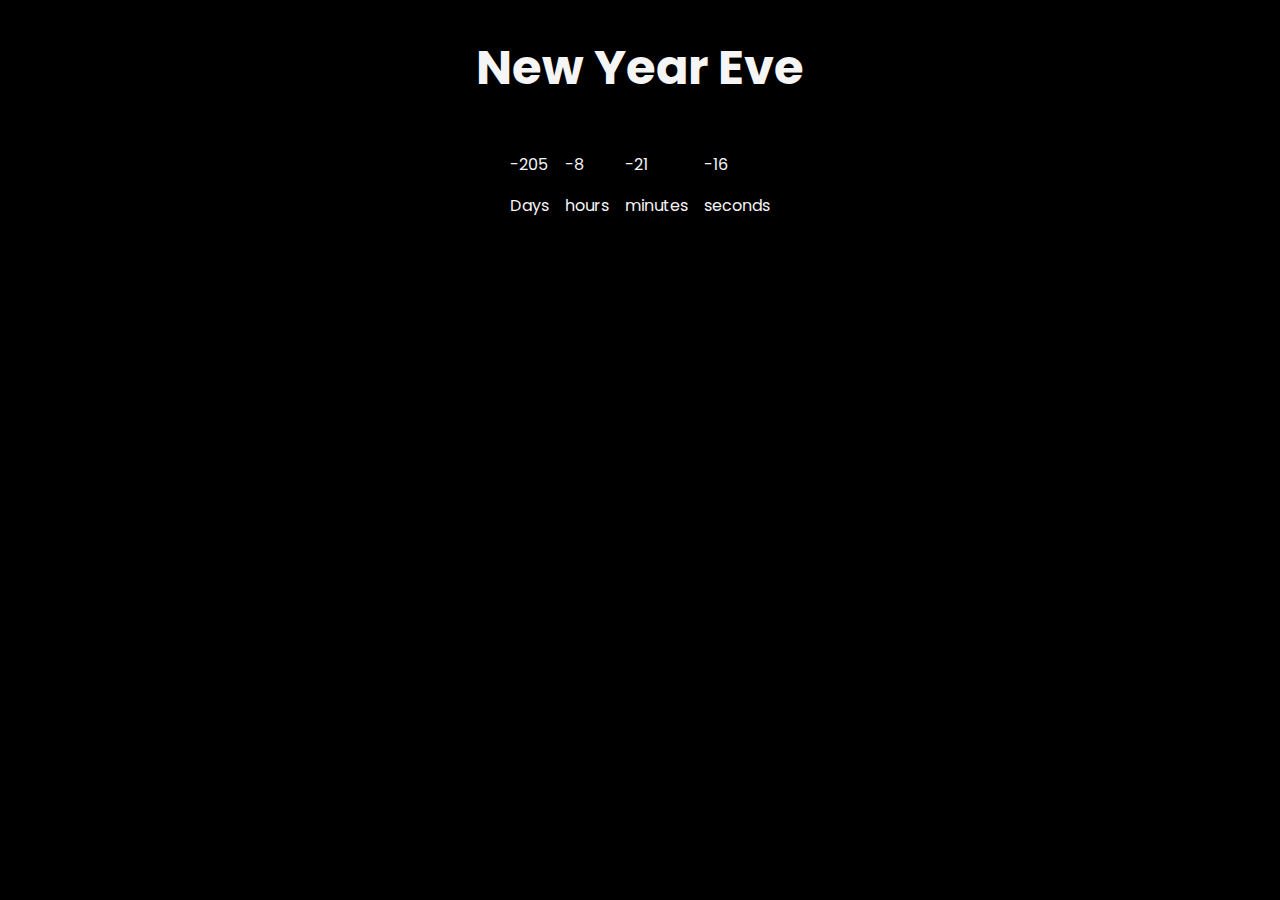
<file: countdown-timer/index.html>
<!DOCTYPE html>
<html lang="en">
<head>
    <meta charset="UTF-8">
    <meta name="viewport" content="width=device-width, initial-scale=1.0">
    <title>Countdown Timer</title>
    <link rel="stylesheet" href="style.css">
    
</head>
<body>
    <h1>New Year Eve</h1>

    <div class="countdown-container">
         <div class="Countdown-el days-c">
            <p class="big-text" id="days">0</p>
            <span>Days</span>
         </div>
         <div class="Countdown-el hours-c">
            <p class="big-text" id="hours">0</p>
            <span>hours</span>
         </div>
         <div class="Countdown-el minutes-c">
            <p class="big-text" id="minutes">0</p>
            <span>minutes</span>
         </div>
         <div class="Countdown-el seconds-c">
            <p class="big-text" id="seconds">0</p>
            <span>seconds</span>
         </div>
    </div>
    <script src="script.js" defer></script>
</body>
</html>
</file>
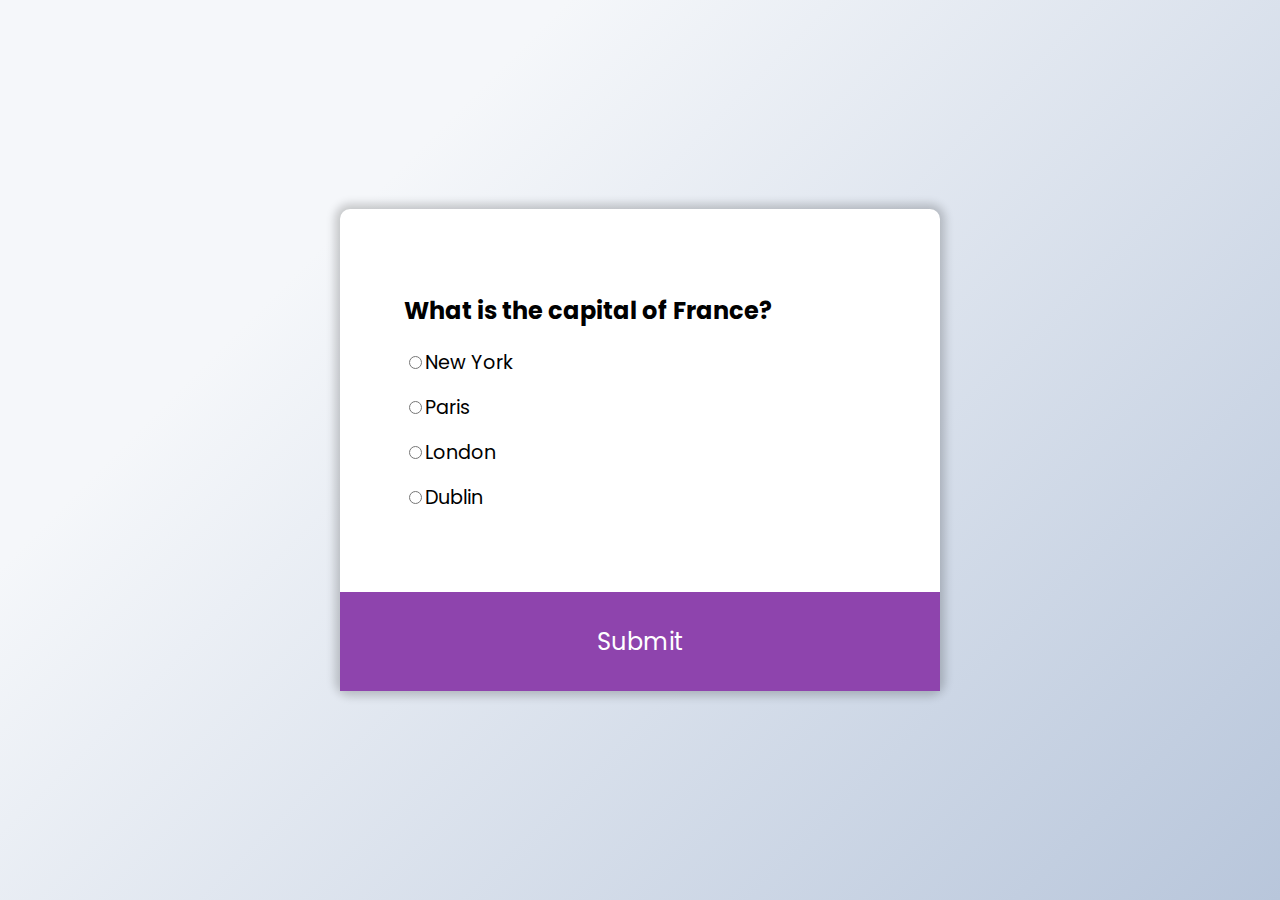
<file: quiz-app/index.html>
<!DOCTYPE html>
<html lang="en">
<head>
    <meta charset="UTF-8">
    <meta name="viewport" content="width=device-width, initial-scale=1.0">
    <title>Quiz App</title>
    <link rel="stylesheet" href="style.css">
</head>
<body>
    <div class="quiz-container">
      <div class="quiz-header">
          <h2 id="question">Question text</h2>
          <ul>
              <li>
                  <input type="radio" id="a" name="answer" class="answer"><label id="a_text" for="a">Option A</label>
              </li>
              <li>
                  <input type="radio" id="b" name="answer" class="answer"><label id="b_text" for="b">Option B</label>
              </li>
              <li>
                  <input type="radio" id="c" name="answer" class="answer"><label id="c_text" for="c">Option C</label>
              </li>
              <li>
                  <input type="radio" id="d" name="answer" class="answer"><label id="d_text" for="d">Option D</label>
              </li>
          </ul>
        </div>
        <button id="submit">Submit</button>
      
    </div>
    

    <script src="script.js"></script>
</body>
</html>
</file>
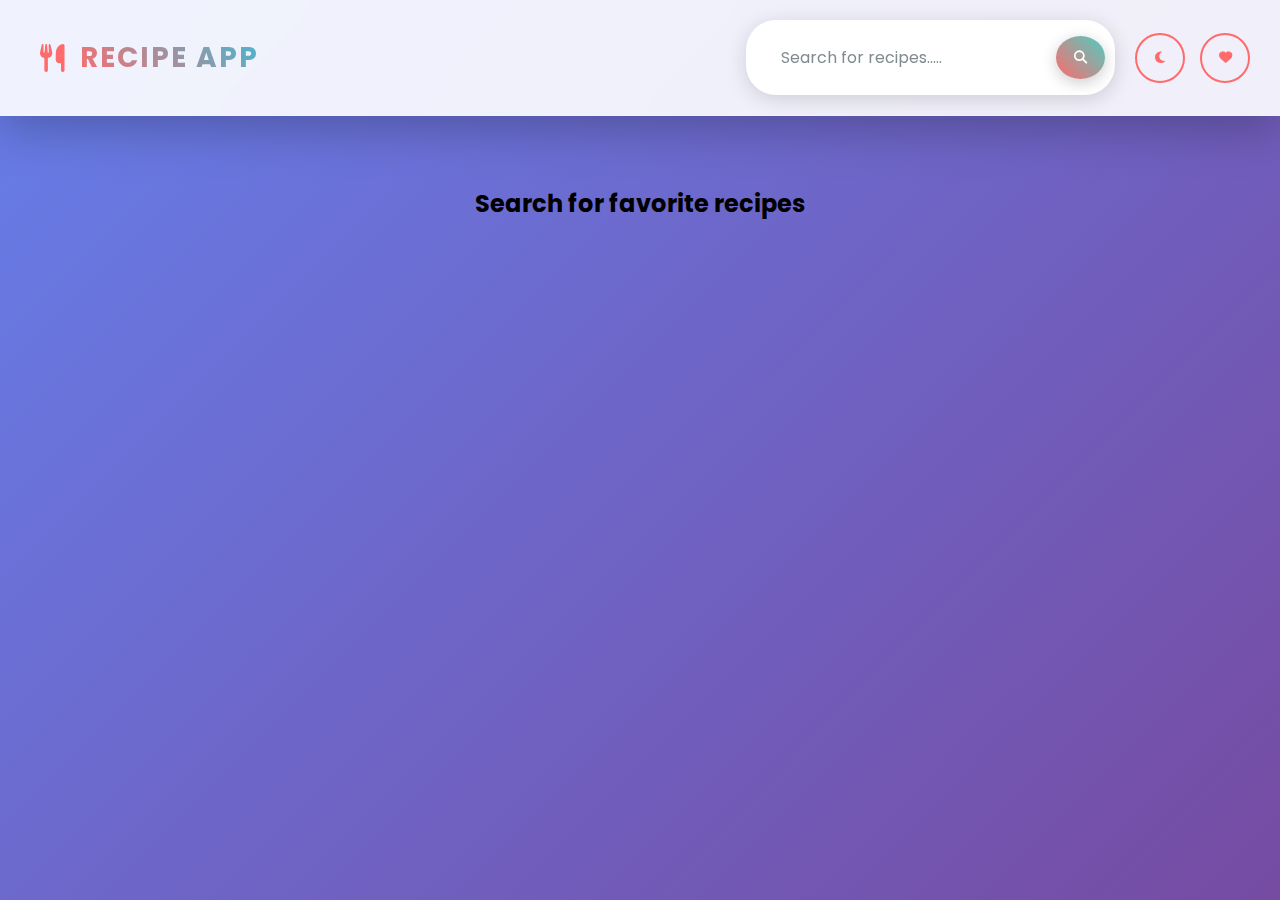
<file: Recipe App/index.html>
<!DOCTYPE html>
<html lang="en">
<head>
    <meta charset="UTF-8">
    <meta name="viewport" content="width=device-width, initial-scale=1.0">
    <title>Recipe App</title>
    <link rel="stylesheet" href="style.css">
    <link rel="stylesheet" href="https://cdnjs.cloudflare.com/ajax/libs/font-awesome/6.5.1/css/all.min.css" crossorigin="anonymous">

</head>
<body>
     <header>
        <nav>
            <div class="nav-brand">
                <i class="fas fa-utensils"></i>
                <h1>Recipe App</h1>
            </div>
            
            <div class="nav-menu">
                <form class="search-form">
                    <div class="search-container">
                        <input type="text" placeholder="Search for recipes....." class="searchBox">
                        <button type="submit" class="searchBtn">
                            <i class="fas fa-search"></i>
                        </button>
                    </div>
                </form>
                
                <div class="nav-controls">
                    <button type="button" class="theme-toggle" title="Toggle Theme">
                        <i class="fas fa-moon"></i>
                    </button>
                    <button type="button" class="favorites-btn" title="Favorites">
                        <i class="fas fa-heart"></i>
                    </button>
                </div>
            </div>
            
            <div class="hamburger">
                <span></span>
                <span></span>
                <span></span>
            </div>
        </nav>
     </header>

     <main>
        <section>
            <div class="recipe-container">
                <h2>Search for favorite recipes</h2>
            </div>
            <div class="recipe-details">
                <button type="button" class="recipe-close-btn">
                    <i class="fas fa-times"></i>
                </button>
                <div class="recipe-details-content"></div>
            </div>
        </section>
     </main>
  
     <script src="script.js"></script>
</body>
</html>
</file>
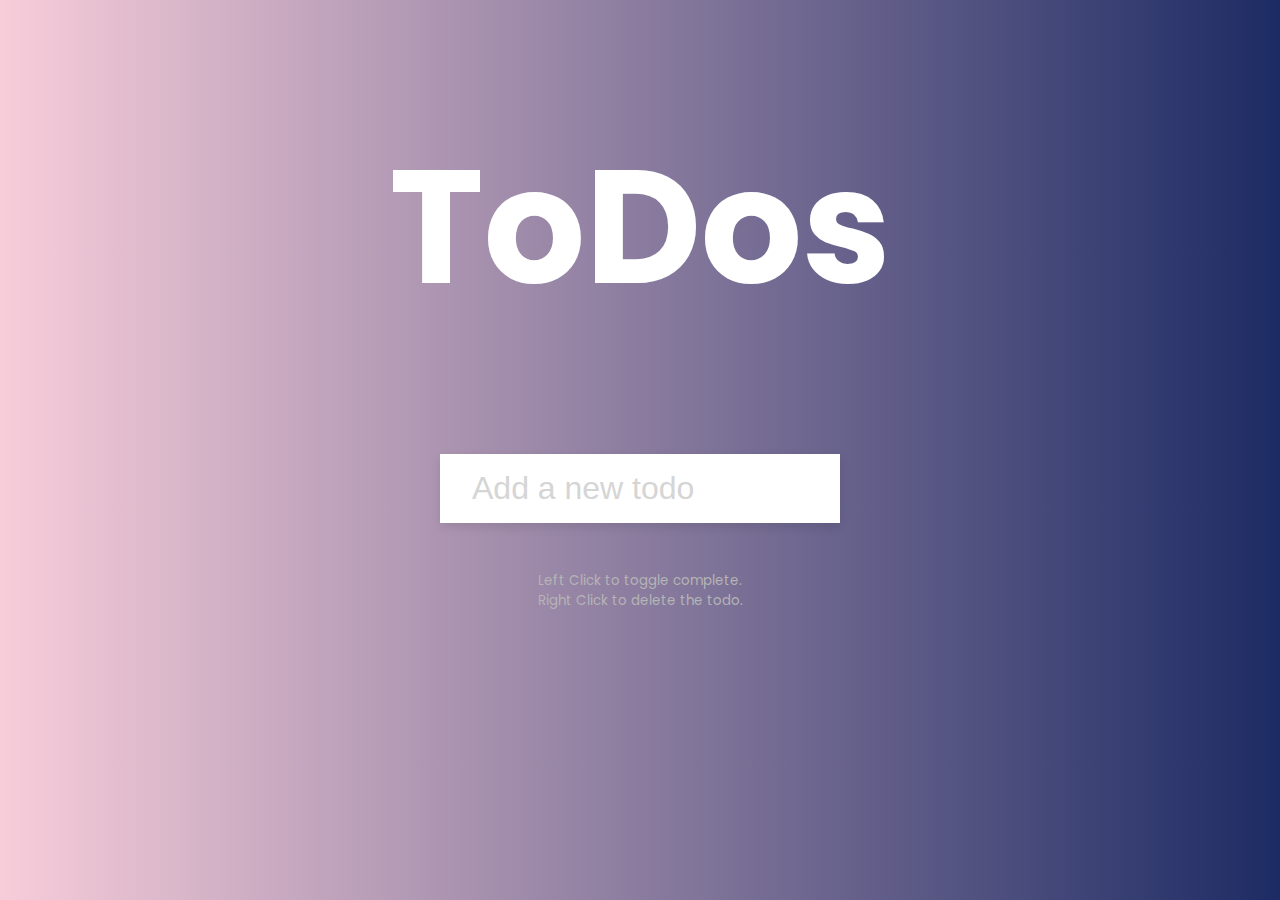
<file: ToDo App/index.html>
<!DOCTYPE html>
<html lang="en">
<head>
    <meta charset="UTF-8">
    <meta name="viewport" content="width=device-width, initial-scale=1.0">
    <title>ToDo App</title>
    <link rel="stylesheet" href="style.css">
</head>
<body>
        <h1>ToDos</h1>
        <form id="form">
            <input type="text" id="input" class="input" placeholder="Add a new todo" autocomplete="off">

            <ul class="todos" id="todos"></ul>
        </form>
        <small>Left Click to toggle complete.<br />
             Right Click to delete the todo.</small> 
        
    <script src="script.js"></script>
</body>
</html>
</file>
<file: countdown-timer/style.css>
@import url('https://fonts.googleapis.com/css2?family=Poppins:wght@200;400;600&display=swap');


* {
    box-sizing: border-box;
}
body{ 
   background-color: black;
    background-image: url("https://images.unsplash.com/photo-1549534077-1b4f31dd59ea?q=80&w=1964&auto=format&fit=crop&ixlib=rb-4.0.3&ixid=M3wxMjA3fDB8MHxwaG90by1wYWdlfHx8fGVufDB8fHx8fA%3D%3D");
    background-size: cover;
    background-position: center center;
    min-height: 100vh;
    display: flex;
    flex-direction: column;
    align-items: center;
    font-family: "Poppins", sans-serif;
    margin: 0;
    color: whitesmoke;
}
h1 {
    font-size: 3rem;
    margin-top: 2rem;
}
.countdown-container {
    display: flex;
    flex-direction: row; /* Ensures horizontal layout */
    justify-content: center; /* Centers horizontally */
    align-items: center; /* Aligns vertically */
    gap: 1rem;
}
.countdown-el{
    display: flex;
    flex-direction: row;
    align-items: center;
    margin: 0 1rem;
}
.countdown div span {
    font-size: 10rem;
    font-weight: 600;
    margin-top: 0.5rem;
}
</file>
<file: quiz-app/style.css>
@import url('https://fonts.googleapis.com/css2?family=Poppins:wght@200;400;600&display=swap');

* {
    box-sizing: border-box;
}
body{
    background-color: #b8c6db;
    background-image: linear-gradient(315deg, #b8c6db 0%, #f5f7fa 74%);
    display: flex;
    align-items: center;
    justify-content: center;
    font-family: "Poppins", sans-serif;
    margin: 0;
    min-height: 100vh;
}

.quiz-container{
    background-color: #fff;
    border-radius: 10px;
    box-shadow: 0 0 10px 5px rgba(0, 0, 0, 0.2);
    width: 600px;
    max-width: 100%;
}
.quiz-header{
    padding: 4rem;
}
ul{
    list-style-type: none;
    padding: 0;
}
ul li{
    font-size: 1.2rem;
    margin: 1rem 0;
}
ul li label{
    cursor: pointer;
}
button{
    background-color: #8e44ad;
    border: none;
    color: #fff;
    display: block;
    font-family: inherit;
    font-size: 1.5rem;
    width: 100%;
    padding: 2rem;
    

}
</file>
<file: Recipe App/style.css>
@import url('https://fonts.googleapis.com/css2?family=Poppins:wght@200;400;600&display=swap');

:root {
    --primary-color: #ff6b6b;
    --primary-hover: #ff5252;
    --secondary-color: #4ecdc4;
    --accent-color: #45b7d1;
    --bg-primary: linear-gradient(135deg, #667eea 0%, #764ba2 100%);
    --bg-secondary: linear-gradient(135deg, #f093fb 0%, #f5576c 100%);
    --text-color: #2c3e50;
    --text-light: #7f8c8d;
    --white: #ffffff;
    --shadow: rgba(0, 0, 0, 0.15);
    --shadow-hover: rgba(0, 0, 0, 0.25);
    --card-bg: rgba(255, 255, 255, 0.9);
    --border-radius: 15px;
    --transition: all 0.3s cubic-bezier(0.4, 0, 0.2, 1);
}

body.dark-theme {
    --primary-color: #ff7675;
    --primary-hover: #fd79a8;
    --secondary-color: #00b894;
    --accent-color: #0984e3;
    --bg-primary: linear-gradient(135deg, #2d3436 0%, #636e72 100%);
    --bg-secondary: linear-gradient(135deg, #74b9ff 0%, #0984e3 100%);
    --text-color: #ddd;
    --text-light: #b2bec3;
    --white: #2d3436;
    --shadow: rgba(255, 255, 255, 0.1);
    --shadow-hover: rgba(255, 255, 255, 0.2);
    --card-bg: rgba(45, 52, 54, 0.9);
}

*{
    box-sizing: border-box;
    margin: 0;
    padding: 0;
    font-family: "Poppins", sans-serif;
}

body {
    background: var(--bg-primary);
    background-attachment: fixed;
    background-size: cover;
    background-repeat: no-repeat;
    min-height: 100vh;
    transition: var(--transition);
    overflow-x: hidden;
}

/* Header Styles */
header nav {
    padding: 20px 30px;
    color: var(--text-color);
    display: flex;
    justify-content: space-between;
    align-items: center;
    z-index: 1000;
    position: relative;
    background: var(--card-bg);
    backdrop-filter: blur(20px);
    box-shadow: 0 8px 32px var(--shadow);
    border-bottom: 1px solid rgba(255, 255, 255, 0.18);
    transition: var(--transition);
}

header nav:hover {
    box-shadow: 0 12px 48px var(--shadow-hover);
}

.nav-brand {
    display: flex;
    align-items: center;
    gap: 15px;
    cursor: pointer;
    transition: var(--transition);
    padding: 10px;
    border-radius: var(--border-radius);
}

.nav-brand:hover {
    transform: scale(1.05);
    background: linear-gradient(45deg, var(--primary-color), var(--secondary-color));
    background-size: 200% 200%;
    animation: gradientShift 3s ease infinite;
    color: white;
    box-shadow: 0 8px 25px rgba(0, 0, 0, 0.2);
}

@keyframes gradientShift {
    0% { background-position: 0% 50%; }
    50% { background-position: 100% 50%; }
    100% { background-position: 0% 50%; }
}

.nav-brand i {
    font-size: 28px;
    color: var(--primary-color);
    animation: pulse 2s infinite;
    transition: var(--transition);
}

.nav-brand:hover i {
    color: white;
    transform: rotate(360deg);
}

@keyframes pulse {
    0% { transform: scale(1); }
    50% { transform: scale(1.1); }
    100% { transform: scale(1); }
}

.nav-brand h1 {
    font-size: 28px;
    font-weight: 700;
    letter-spacing: 2px;
    text-transform: uppercase;
    margin: 0;
    background: linear-gradient(45deg, var(--primary-color), var(--accent-color));
    -webkit-background-clip: text;
    -webkit-text-fill-color: transparent;
    background-clip: text;
    transition: var(--transition);
}

.nav-brand:hover h1 {
    -webkit-text-fill-color: white;
}

.nav-menu {
    display: flex;
    align-items: center;
    gap: 20px;
}

.search-form {
    display: flex;
    justify-content: center;
}

.search-container {
    position: relative;
    display: flex;
    align-items: center;
    background: var(--white);
    border-radius: 30px;
    padding: 8px;
    box-shadow: 0 4px 20px var(--shadow);
    transition: var(--transition);
    border: 2px solid transparent;
}

.search-container:focus-within {
    transform: scale(1.05);
    box-shadow: 0 8px 40px var(--shadow-hover);
    border-color: var(--primary-color);
    background: linear-gradient(white, white) padding-box,
                linear-gradient(45deg, var(--primary-color), var(--secondary-color)) border-box;
}

.search-container input[type="text"] {
    border: none;
    font-size: 16px;
    padding: 15px 25px;
    border-radius: 30px;
    outline: none;
    background: transparent;
    width: 300px;
    transition: var(--transition);
    color: var(--text-color);
}

.search-container input[type="text"]:focus {
    width: 380px;
}

.search-container input[type="text"]::placeholder {
    color: var(--text-light);
}

.search-container button[type="submit"] {
    background: linear-gradient(45deg, var(--primary-color), var(--secondary-color));
    color: var(--white);
    border: none;
    padding: 15px 18px;
    border-radius: 50%;
    cursor: pointer;
    transition: var(--transition);
    display: flex;
    align-items: center;
    justify-content: center;
    box-shadow: 0 4px 15px rgba(0, 0, 0, 0.2);
}

.search-container button[type="submit"]:hover {
    transform: rotate(360deg) scale(1.1);
    box-shadow: 0 8px 25px rgba(0, 0, 0, 0.3);
    background: linear-gradient(45deg, var(--secondary-color), var(--accent-color));
}

.nav-controls {
    display: flex;
    gap: 15px;
}

.theme-toggle,
.favorites-btn {
    background: linear-gradient(45deg, transparent, transparent);
    border: 2px solid var(--primary-color);
    color: var(--primary-color);
    padding: 12px;
    border-radius: 50%;
    cursor: pointer;
    transition: var(--transition);
    width: 50px;
    height: 50px;
    display: flex;
    align-items: center;
    justify-content: center;
    position: relative;
    overflow: hidden;
}

.theme-toggle::before,
.favorites-btn::before {
    content: '';
    position: absolute;
    top: 0;
    left: -100%;
    width: 100%;
    height: 100%;
    background: linear-gradient(45deg, var(--primary-color), var(--secondary-color));
    transition: var(--transition);
    z-index: -1;
}

.theme-toggle:hover::before,
.favorites-btn:hover::before {
    left: 0;
}

.theme-toggle:hover,
.favorites-btn:hover {
    color: var(--white);
    transform: scale(1.15) rotate(15deg);
    border-color: transparent;
    box-shadow: 0 8px 25px var(--shadow-hover);
}

.hamburger {
    display: none;
    flex-direction: column;
    cursor: pointer;
    gap: 4px;
}

.hamburger span {
    width: 25px;
    height: 3px;
    background-color: var(--text-color);
    transition: all 0.3s ease;
    border-radius: 2px;
}

.hamburger.active span:nth-child(1) {
    transform: rotate(45deg) translate(5px, 5px);
}

.hamburger.active span:nth-child(2) {
    opacity: 0;
}

.hamburger.active span:nth-child(3) {
    transform: rotate(-45deg) translate(7px, -6px);
}

/* Main Section */
.recipe-container{
    text-align: center;
    margin-top: 40px;
    display: grid;
    grid-template-columns: repeat(auto-fit,minmax(320px,1fr));
    grid-gap: 40px;
    width: 85%;
    margin: 40px auto;
    padding: 30px;
    place-items: center;
}

.recipe{
    background: var(--card-bg);
    backdrop-filter: blur(20px);
    display: flex;
    flex-direction: column;
    color: var(--text-color);
    border-radius: var(--border-radius);
    box-shadow: 0 8px 32px var(--shadow);
    max-width: 350px;
    transition: var(--transition);
    border: 1px solid rgba(255, 255, 255, 0.18);
    overflow: hidden;
    position: relative;
}

.recipe::before {
    content: '';
    position: absolute;
    top: 0;
    left: -100%;
    width: 100%;
    height: 100%;
    background: linear-gradient(45deg, rgba(255, 107, 107, 0.1), rgba(78, 205, 196, 0.1));
    transition: var(--transition);
    z-index: 0;
}

.recipe:hover::before {
    left: 0;
}

.recipe:hover {
    transform: translateY(-10px) scale(1.02);
    box-shadow: 0 20px 60px var(--shadow-hover);
    border-color: var(--primary-color);
}

.recipe > * {
    position: relative;
    z-index: 1;
}

.recipe img{
    height: 300px;
    object-fit: cover;
    transition: var(--transition);
    border-radius: var(--border-radius) var(--border-radius) 0 0;
}

.recipe:hover img {
    transform: scale(1.1);
}

.recipe h3{
    font-size: 22px;
    font-weight: 600;
    margin: 15px;
    color: var(--text-color);
}

.recipe p{
    font-size: 16px;
    font-weight: 500;
    margin: 8px 15px;
    color: var(--text-light);
}

.recipe span{
    font-weight: 600;
    color: var(--primary-color);
}

.recipe button {
    background: linear-gradient(45deg, var(--primary-color), var(--secondary-color));
    margin: 20px;
    padding: 15px 30px;
    text-align: center;
    text-transform: uppercase;
    transition: var(--transition);
    background-size: 200% auto;
    color: white;
    border: none;
    cursor: pointer;
    box-shadow: 0 4px 15px rgba(0, 0, 0, 0.2);
    border-radius: var(--border-radius);
    font-weight: 600;
    letter-spacing: 1px;
    position: relative;
    overflow: hidden;
}

.recipe button::before {
    content: '';
    position: absolute;
    top: 0;
    left: -100%;
    width: 100%;
    height: 100%;
    background: linear-gradient(45deg, var(--accent-color), var(--secondary-color));
    transition: var(--transition);
    z-index: -1;
}

.recipe button:hover::before {
    left: 0;
}

.recipe button:hover {
    transform: translateY(-3px);
    box-shadow: 0 8px 25px rgba(0, 0, 0, 0.3);
    color: #fff;
}

/* Recipe details */
.recipe-details {
    display: none;
    position: fixed;
    top: 50%;
    left: 50%;
    background: var(--card-bg);
    backdrop-filter: blur(20px);
    color: var(--text-color);
    transform: translate(-50%, -50%) scale(0.8);
    border-radius: var(--border-radius);
    width: 50%;
    max-width: 600px;
    height: auto;
    max-height: 80%;
    font-size: 18px;
    transition: var(--transition);
    overflow-y: auto;
    padding: 40px;
    box-shadow: 0 20px 60px var(--shadow-hover);
    opacity: 0;
    border: 1px solid rgba(255, 255, 255, 0.18);
}

.recipe-details.active {
    display: block;
    transform: translate(-50%, -50%) scale(1);
    opacity: 1;
}

.recipe-close-btn {
    position: absolute;
    top: 20px;
    right: 20px;
    background: var(--primary-color);
    border: none;
    font-size: 20px;
    cursor: pointer;
    color: white;
    transition: var(--transition);
    width: 40px;
    height: 40px;
    border-radius: 50%;
    display: flex;
    align-items: center;
    justify-content: center;
}

.recipe-close-btn:hover {
    background: var(--primary-hover);
    transform: rotate(90deg) scale(1.1);
}

/* Smooth scrollbar */
.recipe-details::-webkit-scrollbar {
    width: 6px;
}

.recipe-details::-webkit-scrollbar-thumb {
    background-color: rgba(255, 255, 255, 0.5);
    border-radius: 10px;
}

.recipe-details::-webkit-scrollbar-thumb:hover {
    background-color: rgba(255, 255, 255, 0.8);
}


@media screen and (max-width: 768px) {
    header nav {
        padding: 15px 20px;
    }
    
    .nav-menu {
        position: fixed;
        top: 80px;
        left: -100%;
        width: 100%;
        background: rgba(255, 255, 255, 0.95);
        backdrop-filter: blur(10px);
        flex-direction: column;
        padding: 20px;
        transition: left 0.3s ease;
        box-shadow: 0 2px 10px var(--shadow);
    }
    
    .nav-menu.active {
        left: 0;
    }
    
    .hamburger {
        display: flex;
    }
    
    .search-container input[type="text"] {
        width: 250px;
    }
    
    .search-container input[type="text"]:focus {
        width: 280px;
    }
    
    .nav-controls {
        margin-top: 20px;
    }
}

@media screen and (max-width: 600px) {
    .search-container input[type="text"] {
        width: 200px;
    }
    
    .search-container input[type="text"]:focus {
        width: 220px;
    }
}
</file>
<file: ToDo App/style.css>
@import url('https://fonts.googleapis.com/css2?family=Poppins:wght@200;400;600&display=swap');


*{
    box-sizing: border-box;
}

body{
    background: #1D2B64;  
    background: -webkit-linear-gradient(to right, #F8CDDA, #1D2B64);  
    background: linear-gradient(to right, #F8CDDA, #1D2B64); 
    color: #777;
    display: flex;
    align-items: center;
    flex-direction: column;
    font-family: "Poppins", sans-serif;
    margin: 0;
    min-height: 100vh;
}
h1{
    color:#fff;
    font-size: 10rem;
    text-align: center;
    /* opacity: 0.4; */

}
form{
    box-shadow: 0 4px 10px rgba(0, 0, 0, 0.1);
    max-width: 100%;
    width: 400px; 
}
.input{
    border: none;
    color: #777;
    font-size: 2rem;
    padding: 1rem 2rem;
    display: block;
    width: 100%;
}
input::placeholder{
    color: #d5d5d5;

}
.todos{
    background-color: #fff;
    padding: 0;
    margin: 0;
    list-style-type: none;
}
.todos li{
    border-top: 1px solid #e5e5e5;
    cursor: pointer;
    font-size: 1.5rem;
    padding: 1rem 2rem;

}
.todos li.completed{
    color: #b5b5b5;
    text-decoration: line-through;
}
small{
    color: #b5b5b5;
    margin-top: 3rem;
    text-align: center;
}
</file>
